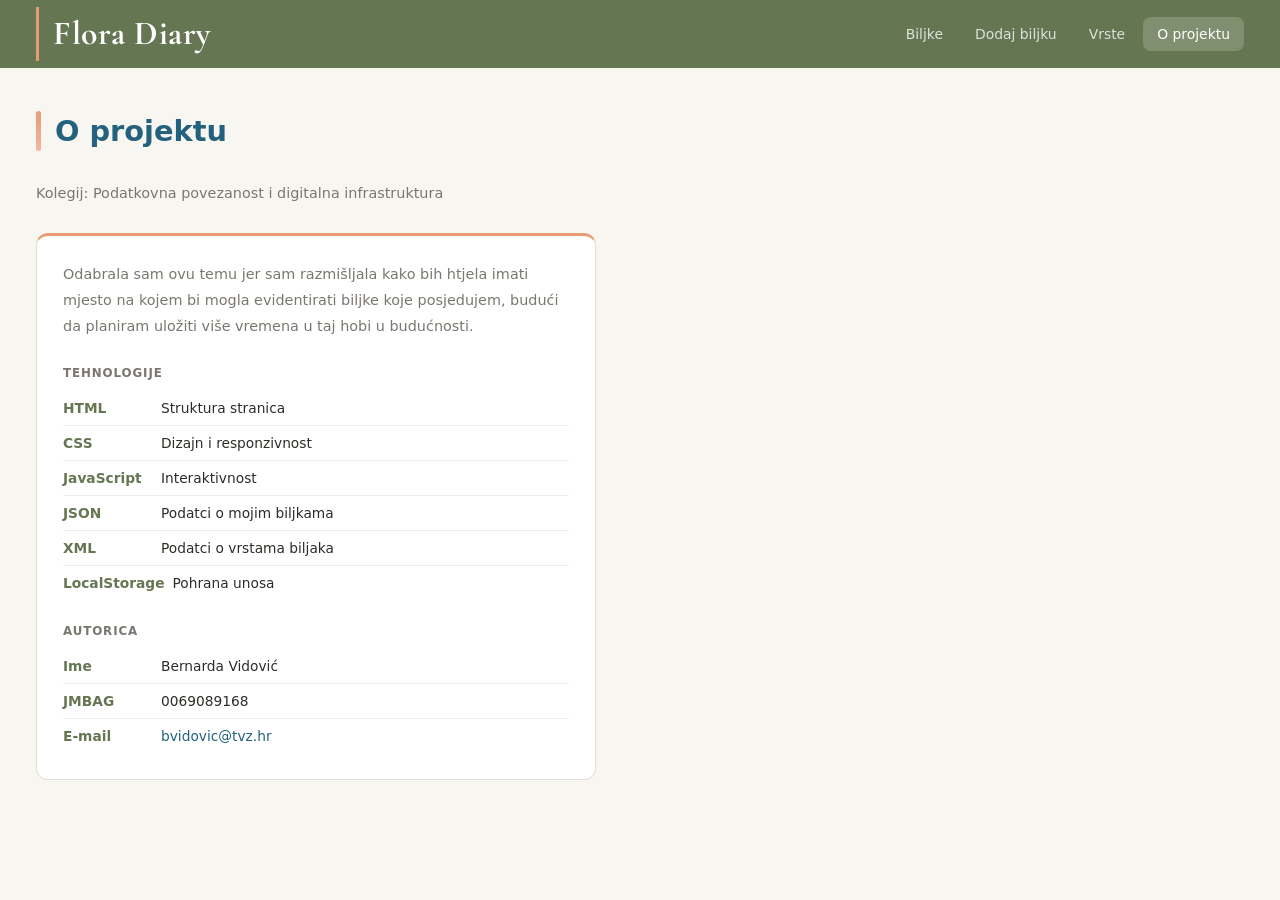
<file: kontakt.html>
<!DOCTYPE html>
<html lang="hr">
<head>
  <meta charset="UTF-8">
  <meta name="viewport" content="width=device-width, initial-scale=1.0">
  <title>O projektu – Flora Diary</title>
  <link rel="stylesheet" href="style.css">
</head>
<body>
<nav>
  <a href="index.html" class="logo">Flora Diary</a>
  <div class="nav-links">
    <a href="index.html">Biljke</a>
    <a href="dodaj.html">Dodaj biljku</a>
    <a href="vrste.html">Vrste</a>
    <a href="kontakt.html" class="active">O projektu</a>
  </div>
</nav>

<div class="page">
  <div class="page-header">
    <div class="page-header-deco"></div>
    <h1>O projektu</h1>
  </div>
  <p class="subtitle">Kolegij: Podatkovna povezanost i digitalna infrastruktura</p>

  <div class="info-card">
    <p style="font-size:0.9rem;line-height:1.8;color:var(--muted);margin-bottom:24px;">
      Odabrala sam ovu temu jer sam razmišljala kako bih htjela imati mjesto na kojem bi mogla evidentirati biljke koje posjedujem, budući da planiram uložiti više vremena u taj hobi u budućnosti.
    </p>

    <span class="slabel" style="margin-bottom:8px;">Tehnologije</span>
    <div style="margin-bottom:22px;">
      <div class="info-row"><span class="info-k">HTML</span><span>Struktura stranica</span></div>
      <div class="info-row"><span class="info-k">CSS</span><span>Dizajn i responzivnost</span></div>
      <div class="info-row"><span class="info-k">JavaScript</span><span>Interaktivnost</span></div>
      <div class="info-row"><span class="info-k">JSON</span><span>Podatci o mojim biljkama</span></div>
      <div class="info-row"><span class="info-k">XML</span><span>Podatci o vrstama biljaka</span></div>
      <div class="info-row"><span class="info-k">LocalStorage</span><span>Pohrana unosa</span></div>
    </div>

    <span class="slabel" style="margin-bottom:8px;">Autorica</span>
    <div>
      <div class="info-row"><span class="info-k">Ime</span><span>Bernarda Vidović</span></div>
      <div class="info-row"><span class="info-k">JMBAG</span><span>0069089168</span></div>
      <div class="info-row"><span class="info-k">E-mail</span><span><a href="mailto:bvidovic@tvz.hr" style="color:var(--odyssey);text-decoration:none;">bvidovic@tvz.hr</a></span></div>
    </div>
  </div>
</div>

<script src="script.js"></script>
</body>
</html>
</file>
<file: style.css>
@import url('https://fonts.googleapis.com/css2?family=Cormorant+Garamond:wght@600;700&family=Playfair+Display:wght@600;700&display=swap');

:root {
  --palm:      #657652;
  --palm-dark: #4a5a3a;
  --guava:     #F2B6A3;
  --sunset:    #E89C73;
  --seabreeze: #E5E9EB;
  --lagoon:    #94BEBB;
  --odyssey:   #23617E;

  --bg:      #F8F6F0;
  --surface: #FFFFFF;
  --text:    #2C2C28;
  --muted:   #7A7770;
  --border:  #E0DDD5;
  --r:       12px;
  --r-sm:    8px;
}

* { box-sizing: border-box; margin: 0; padding: 0; }

body {
  font-family: 'Segoe UI', system-ui, sans-serif;
  background: var(--bg);
  color: var(--text);
  font-size: 0.93rem;
  line-height: 1.6;
}

/* NAV */
nav {
  background: var(--palm);
  height: 68px;
  display: flex;
  align-items: center;
  justify-content: space-between;
  padding: 0 36px;
  position: sticky;
  top: 0;
  z-index: 50;
}

.logo {
  font-family: 'Cormorant Garamond', 'Playfair Display', Georgia, serif;
  font-size: 2.1rem;
  font-weight: 700;
  color: #ffffff;
  text-decoration: none;
  letter-spacing: 0.5px;
  /* dekorativna bočna linija */
  border-left: 3px solid var(--sunset);
  padding-left: 14px;
}

.nav-links { display: flex; gap: 4px; }

.nav-links a {
  color: rgba(255,255,255,0.78);
  text-decoration: none;
  padding: 6px 14px;
  border-radius: var(--r-sm);
  font-size: 0.87rem;
  transition: background 0.15s, color 0.15s;
}

.nav-links a:hover, .nav-links a.active {
  background: rgba(255,255,255,0.18);
  color: #fff;
}

/* PAGE */
.page {
  max-width: 1280px;
  margin: 0 auto;
  padding: 40px 36px 80px;
}

/* PAGE HEADER s dekorativnom linijom */
.page-header {
  display: flex;
  align-items: center;
  gap: 14px;
  margin-bottom: 28px;
}

.page-header-deco {
  width: 5px;
  height: 40px;
  background: linear-gradient(to bottom, var(--sunset), var(--guava));
  border-radius: 99px;
  flex-shrink: 0;
}

h1 {
  font-size: 1.8rem;
  font-weight: 700;
  color: var(--odyssey);
  margin-bottom: 0;
}

.subtitle {
  color: var(--muted);
  margin-bottom: 28px;
  font-size: 0.9rem;
}

/* STAT ROW */
.stat-row {
  display: flex;
  gap: 12px;
  margin-bottom: 28px;
  flex-wrap: wrap;
}

.stat-box {
  background: var(--surface);
  border: 1px solid var(--border);
  border-radius: var(--r);
  padding: 16px 22px;
  flex: 1;
  min-width: 110px;
  text-align: center;
  position: relative;
  overflow: hidden;
}

/* narančasta traka na dnu stat boxa */
.stat-box::after {
  content: '';
  position: absolute;
  bottom: 0; left: 0; right: 0;
  height: 3px;
  background: var(--sunset);
  opacity: 0.45;
}

.stat-n {
  font-size: 1.9rem;
  font-weight: 700;
  color: var(--odyssey);
  line-height: 1;
}

.stat-l {
  font-size: 0.75rem;
  color: var(--muted);
  text-transform: uppercase;
  letter-spacing: 0.5px;
  margin-top: 3px;
}

/* FILTERS */
.filters {
  display: flex;
  gap: 7px;
  flex-wrap: wrap;
  margin-bottom: 20px;
}

.fbtn {
  padding: 5px 14px;
  border-radius: 99px;
  border: 1px solid var(--border);
  background: var(--surface);
  font-size: 0.82rem;
  cursor: pointer;
  color: var(--muted);
  transition: all 0.15s;
  font-family: inherit;
}

.fbtn:hover { border-color: var(--lagoon); color: var(--odyssey); }
.fbtn.on { background: var(--odyssey); border-color: var(--odyssey); color: #fff; }

/* GRID */
.grid {
  display: grid;
  grid-template-columns: repeat(auto-fill, minmax(340px, 1fr));
  gap: 18px;
}

/* BILJKA CARD */
.card {
  background: var(--surface);
  border: 1px solid var(--border);
  border-radius: var(--r);
  overflow: hidden;
  transition: box-shadow 0.2s, transform 0.15s;
}

.card:hover { box-shadow: 0 4px 18px rgba(0,0,0,0.08); transform: translateY(-1px); }

.card-img {
  width: 100%;
  height: 310px;
  object-fit: cover;
  display: block;
  background: var(--seabreeze);
}

.card-img-placeholder {
  width: 100%;
  height: 80px;
  background: var(--seabreeze);
}

.card-body { padding: 15px 17px 17px; }

.card-naziv {
  font-size: 1.05rem;
  font-weight: 700;
  color: var(--odyssey);
  margin-bottom: 5px;
}

.tag {
  display: inline-block;
  font-size: 0.71rem;
  font-weight: 600;
  padding: 2px 9px;
  border-radius: 99px;
  background: #FEF0E5;
  color: #A05820;
  margin-bottom: 8px;
  border: 1px solid #F5D4B8;
}

/* ZALIJEVANJE BADGE */
.z-badge {
  font-size: 0.77rem;
  font-weight: 600;
  padding: 3px 10px;
  border-radius: 99px;
  display: inline-block;
  margin-bottom: 12px;
}

.z-ok     { background: #EAF3EE; color: var(--palm); }
.z-uskoro { background: #FEF5DC; color: #8A6500; }
.z-treba  { background: #FDEEE9; color: #B84020; }

/* DETALJI NA KARTICI */
.detalji {
  display: flex;
  flex-direction: column;
  gap: 0;
  margin-bottom: 4px;
}

.detalj {
  display: flex;
  gap: 8px;
  font-size: 0.81rem;
  padding: 4px 0;
  border-bottom: 1px solid #F0EDE8;
}

.detalj:last-child { border-bottom: none; }

.detalj-k {
  font-weight: 600;
  color: var(--palm);
  min-width: 115px;
  flex-shrink: 0;
}

/* INLINE UREDI FORM */
.uredi-grid {
  display: grid;
  grid-template-columns: 1fr 1fr;
  gap: 11px;
  margin-bottom: 11px;
}

/* FORM */
.form-wrap {
  background: var(--surface);
  border: 1px solid var(--border);
  border-radius: var(--r);
  padding: 28px;
  max-width: 660px;
  /* narančasta gornja linija */
  border-top: 3px solid var(--sunset);
}

.f-grid {
  display: grid;
  grid-template-columns: 1fr 1fr;
  gap: 13px;
  margin-bottom: 13px;
}

.fg {
  display: flex;
  flex-direction: column;
  gap: 4px;
}

.fg label {
  font-size: 0.76rem;
  font-weight: 600;
  color: var(--muted);
  text-transform: uppercase;
  letter-spacing: 0.4px;
}

.fg input, .fg select, .fg textarea {
  padding: 8px 12px;
  border: 1px solid var(--border);
  border-radius: var(--r-sm);
  font-size: 0.91rem;
  background: var(--bg);
  color: var(--text);
  outline: none;
  font-family: inherit;
  transition: border-color 0.15s;
}

.fg input[type="file"] {
  padding: 6px 10px;
  cursor: pointer;
}

.fg input:focus, .fg select:focus, .fg textarea:focus {
  border-color: var(--lagoon);
}

.fg textarea { resize: vertical; min-height: 75px; }

.btn {
  background: var(--palm);
  color: #fff;
  border: none;
  border-radius: var(--r-sm);
  padding: 9px 20px;
  font-size: 0.9rem;
  font-weight: 600;
  cursor: pointer;
  font-family: inherit;
  transition: background 0.15s;
}

.btn:hover { background: var(--palm-dark); }

.btn-ghost {
  background: transparent;
  color: var(--palm);
  border: 1px solid var(--border);
  border-radius: var(--r-sm);
  padding: 8px 16px;
  font-size: 0.88rem;
  cursor: pointer;
  font-family: inherit;
  transition: background 0.15s;
  text-decoration: none;
  display: inline-block;
}

.btn-ghost:hover { background: var(--seabreeze); }

/* ALERT */
.alert {
  border-radius: var(--r-sm);
  padding: 9px 13px;
  font-size: 0.86rem;
  margin-bottom: 13px;
  display: none;
}
.alert.ok  { display: block; background: #EAF3EE; color: var(--palm); }
.alert.err { display: block; background: #FDEEE9; color: #B84020; }

/* VRSTE PAGE */
.vrste-grid {
  display: grid;
  grid-template-columns: repeat(auto-fill, minmax(340px, 1fr));
  gap: 18px;
}

.vrsta-card {
  background: var(--surface);
  border: 1px solid var(--border);
  border-radius: var(--r);
  overflow: hidden;
  border-top: 3px solid var(--sunset);
}

.vrsta-body { padding: 18px 20px; }

.vrsta-naziv {
  font-size: 1.05rem;
  font-weight: 700;
  color: var(--odyssey);
  margin-bottom: 8px;
  padding-bottom: 8px;
  border-bottom: 1px solid var(--border);
}

.vrsta-opis {
  font-size: 0.84rem;
  color: var(--muted);
  line-height: 1.65;
  margin-bottom: 14px;
}

.uvjeti { margin-bottom: 12px; }

.uvjet {
  display: flex;
  gap: 8px;
  font-size: 0.82rem;
  padding: 4px 0;
  border-bottom: 1px solid #F0EDE8;
}

.uvjet:last-child { border-bottom: none; }

.uvjet-k {
  font-weight: 600;
  color: var(--palm);
  min-width: 80px;
  flex-shrink: 0;
}

.savjet {
  font-size: 0.81rem;
  background: #FEF5EC;
  border-left: 3px solid var(--sunset);
  border-radius: 0 var(--r-sm) var(--r-sm) 0;
  padding: 9px 13px;
  color: #8A5020;
  font-style: italic;
  margin-top: 12px;
}

/* INFO CARD */
.info-card {
  background: var(--surface);
  border: 1px solid var(--border);
  border-radius: var(--r);
  padding: 26px;
  max-width: 560px;
  border-top: 3px solid var(--sunset);
}

.info-row {
  display: flex;
  gap: 8px;
  font-size: 0.86rem;
  padding: 6px 0;
  border-bottom: 1px solid #F0EDE8;
}

.info-row:last-child { border-bottom: none; }

.info-k {
  font-weight: 600;
  color: var(--palm);
  min-width: 90px;
  flex-shrink: 0;
}

.slabel {
  font-size: 0.74rem;
  font-weight: 700;
  text-transform: uppercase;
  letter-spacing: 0.9px;
  color: var(--muted);
  margin-bottom: 10px;
  display: block;
}

/* EMPTY */
.empty {
  text-align: center;
  padding: 44px 20px;
  color: var(--muted);
  font-size: 0.88rem;
}

.empty a { color: var(--odyssey); }

@media (max-width: 640px) {
  .f-grid, .uredi-grid { grid-template-columns: 1fr; }
  nav { padding: 0 16px; }
  .page { padding: 22px 16px 60px; }
  h1 { font-size: 1.45rem; }
  .logo { font-size: 1.4rem; }
}
</file>
